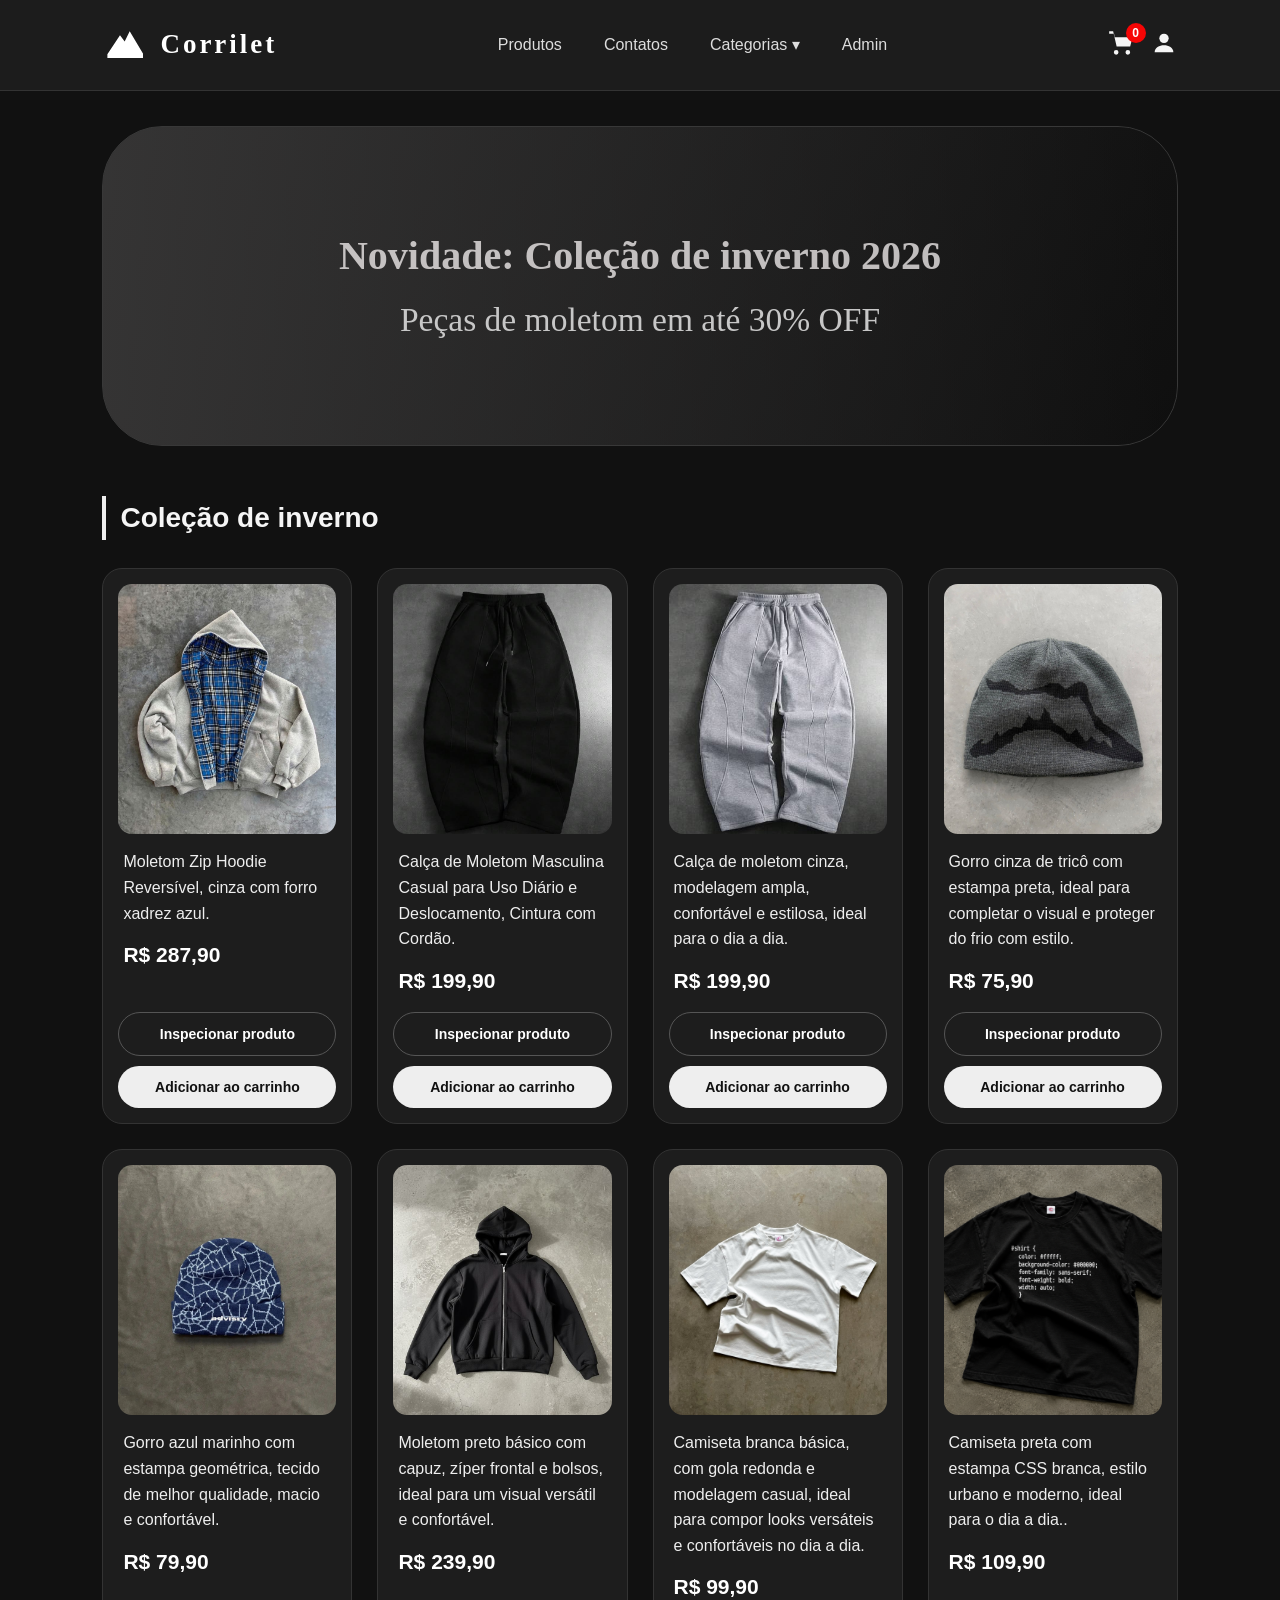
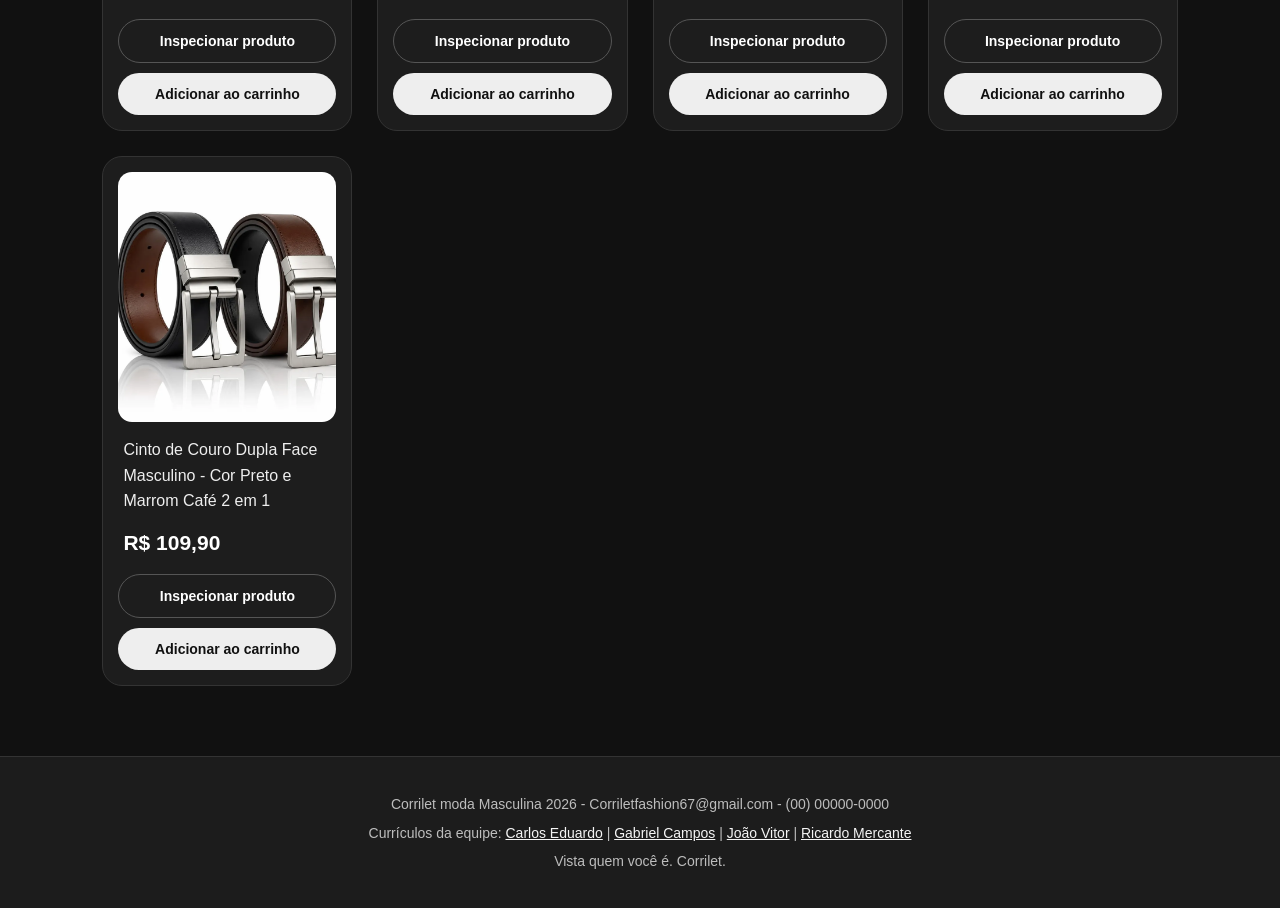
<file: index.html>
<!DOCTYPE html>
<html lang="pt-br">
<head>
    <meta charset="UTF-8">
    <meta name="viewport" content="width=device-width, initial-scale=1.0">
    <title>Corrilet</title>
    <link rel="stylesheet" href="elements.css">
    <!-- Só lembrando que vamos fazer um popup com um login e um carrinho fictício depois que o professor começar javaScript-->
</head>
<body>
    <!--cabeçalho-->
    <header>
        <a href="#" class="logo">
            <span class="logo-icon">
                <span class="montanha"></span>
            </span>
        <h1>Corrilet</h1>
        </a>
        <nav>
            <a href="#produtos">Produtos</a>
            <a href="#contatos">Contatos</a>
            <div class="menu-categorias">
                <button type="button" id="btn-categorias" class="btn-categorias" aria-expanded="false" aria-controls="lista-categorias">Categorias &#9662;</button>
                <ul id="lista-categorias" class="lista-categorias" hidden>
                    <li><button type="button" data-filtro="todos" class="ativo">Todos</button></li>
                    <li><button type="button" data-filtro="moletons">Moletons</button></li>
                    <li><button type="button" data-filtro="calcas">Calças</button></li>
                    <li><button type="button" data-filtro="toucas">Toucas</button></li>
                    <li><button type="button" data-filtro="camisetas">Camisetas</button></li>
                    <li><button type="button" data-filtro="acessorios">Acessórios</button></li>
                </ul>
            </div>
            <a href="admin.html">Admin</a>
        </nav>
        <div class="icones-topo">
            <button type="button" id="btn-abrir-carrinho" class="btn-login" aria-label="Abrir carrinho">
                <svg viewBox="0 0 24 24" width="28" height="28" fill="currentColor">
                    <path d="M7 18a2 2 0 1 0 0 4 2 2 0 0 0 0-4zm10 0a2 2 0 1 0 0 4 2 2 0 0 0 0-4zM5.2 4l.6 3H21l-2 8H7.4L4.4 2H1v2z"/>
                </svg>
                <span id="qtd-carrinho" class="qtd-carrinho">0</span>
            </button>
            <button class="btn-login" aria-label="Entrar" onclick="document.getElementById('modal-login').showModal()">
                <svg viewBox="0 0 24 24" width="28" height="28" fill="currentColor">
                    <circle cx="12" cy="8" r="4"/>
                    <path d="M4 20c0-4 4-6 8-6s8 2 8 6z"/>
                </svg>
            </button>
        </div>
    </header>
        <!--Login-->
    <dialog id="modal-login" class="modal-login">
        <button class="fechar-modal" onclick="this.parentElement.close()">
            &times;
        </button>
        <h2>Entrar</h2>
        <form class="form-login">
            <label for="email-login">E-mail</label>
            <input type="email" id="email-login" required>

            <label for="senha-login">Senha</label>
            <input type="password" id="senha-login" required>

            <button type="submit" class="btn-entrar">Entrar</button>
        </form>
        <p class="link-conta">Não tem conta? <a href="cadastro.html">Cadastre-se</a></p>
    </dialog>
    <!--Carrinho-->
    <dialog id="modal-carrinho" class="modal-login">
        <button class="fechar-modal" onclick="this.parentElement.close()">
            &times;
        </button>
        <h2>Carrinho</h2>
        <ul id="lista-carrinho" class="lista-carrinho"></ul>
        <p class="total-carrinho">Total: <strong id="total-carrinho">R$ 0,00</strong></p>
        <button type="button" id="btn-esvaziar" class="btn-entrar">Esvaziar carrinho</button>
    </dialog>
    <main>
    <!--banner/tags -->
    <section class="banner">
        <h2>Novidade: Coleção de inverno 2026</h2>
        <p>Peças de moletom em até 30% OFF</p>
    </section>
 
    <!--Principais produtos-->
    <section id="produtos">
        <h2>Coleção de inverno</h2>
        <div class="produtos">
            <!--Produto 1-->
            <article class="produto" data-categoria="moletons">
                <img src="imgs/moletomcinzaa.jpg" alt="moletom">
                <div class="descrição">
                    <h3>Moletom Zip Hoodie Reversível, cinza com forro xadrez azul.</h3>
                    <p class="preço">R$ 287,90</p>
                </div>
                <button onclick="this.parentElement.querySelector('dialog').showModal()">
                    Inspecionar produto
                </button>
                <button type="button" class="btn-carrinho">
                    Adicionar ao carrinho
                </button>
                <dialog class="modal-produto">
                    <button class="fechar-modal" onclick="this.parentElement.close()">
                        &times;
                    </button>
                    <img src="imgs/moletomcinzaa.jpg" alt="moletom">
                    <div class="info-modal">
                        <h2>Moletom cinza</h2>
                        <p>
                            Moletom Zip Hoodie Reversível, cinza com forro xadrez azul.
                        </p>
                        <p class="preco-modal">R$ 287,90</p>
                        <label for="tamanho-1">Escolha o tamanho:</label>
                        <select id="tamanho-1">
                            <option value="P">P</option>
                            <option value="M">M</option>
                            <option value="G">G</option>
                            <option value="GG">GG</option>
                        </select>
                    </div>
                </dialog>
            </article>
 
 
            <!--produto 2 -->
 
            <article class="produto" data-categoria="calcas">
                <img src="imgs/calcamoletomp.jpeg" alt="calcamoletompreta">
                <div class="descrição">
                    <h3>Calça de Moletom Masculina Casual para Uso Diário e Deslocamento, Cintura com Cordão.</h3>
                    <p class="preço">R$ 199,90</p>
                </div>
                <button onclick="this.parentElement.querySelector('dialog').showModal()">
                    Inspecionar produto
                </button>
                <button type="button" class="btn-carrinho">
                    Adicionar ao carrinho
                </button>
                <dialog class="modal-produto">
                    <button class="fechar-modal" onclick="this.parentElement.close()">
                        &times;
                    </button>
 
 
                    <img src="imgs/calcamoletomp.jpeg" alt="Calça preta">
 
 
                    <div class="info-modal">
                        <h2>Calça Moletom Preta </h2>
 
                        <p>
                            Calça de Moletom Masculina Casual para Uso Diário e Deslocamento, Cintura com Cordão.
                        </p>
 
                        <p class="preco-modal">R$ 199,90</p>
 
                        <label for="tamanho-2">Escolha o tamanho:</label>
 
                        <select id="tamanho-2">
                            <option value="P">P</option>
                            <option value="M">M</option>
                            <option value="G">G</option>
                            <option value="GG">GG</option>
                        </select>
                    </div>
                </dialog>
            </article>
 
            <!--produto 3 -->
 
            <article class="produto" data-categoria="calcas">
                <img src="imgs/calcamoletomc.jpeg" alt="calcamoletomcinza">
                <div class="descrição">
                    <h3>Calça de moletom cinza, modelagem ampla, confortável e estilosa, ideal para o dia a dia.</h3>
                    <p class="preço">R$ 199,90</p>
                </div>
                <button onclick="this.parentElement.querySelector('dialog').showModal()">
                    Inspecionar produto
                </button>
                <button type="button" class="btn-carrinho">
                    Adicionar ao carrinho
                </button>
                <dialog class="modal-produto">
                    <button class="fechar-modal" onclick="this.parentElement.close()">
                        &times;
                    </button>
 
 
                    <img src="imgs/calcamoletomc.jpeg" alt="Calça moletom cinza">
 
 
                    <div class="info-modal">
                        <h2>Calça moletom cinza</h2>
 
                        <p>
                            Calça de moletom cinza, modelagem ampla, confortável e estilosa, ideal para o dia a dia.
                        </p>
 
                        <p class="preco-modal">R$ 199,90</p>
 
                        <button type="button" class="btn-carrinho">
                            Adicionar carrinho
                        </button>
 
                        <label for="tamanho-3">Escolha o tamanho:</label>
 
                        <select id="tamanho-3">
                            <option value="P">P</option>
                            <option value="M">M</option>
                            <option value="G">G</option>
                            <option value="GG">GG</option>
                        </select>
                    </div>
                </dialog>
            </article>
 
            <!--produto 4 -->
            <article class="produto" data-categoria="toucas">
                <img src="imgs/gorro.jpeg" alt="gorrocinza">
                <div class="descrição">
                    <h3>Gorro cinza de tricô com estampa preta, ideal para completar o visual e proteger do frio com estilo.</h3>
                    <p class="preço">R$ 75,90</p>
                </div>
                <button onclick="this.parentElement.querySelector('dialog').showModal()">
                    Inspecionar produto
                </button>
                <button type="button" class="btn-carrinho">
                    Adicionar ao carrinho
                </button>
                <dialog class="modal-produto">
                    <button class="fechar-modal" onclick="this.parentElement.close()">
                        &times;
                    </button>
 
 
                    <img src="imgs/gorro.jpeg" alt="gorro">
 
 
                    <div class="info-modal">
                        <h2>Gorro Cinza</h2>
 
                        <p>
                            Gorro cinza de tricô com estampa preta, ideal para completar o visual e proteger do frio com estilo.
                        </p>
 
                        <p class="preco-modal">R$ 75,90</p>
                        <button type="button" class="btn-carrinho">
                            Adicionar ao carrinho
                        </button>
 
                    </div>
                </dialog>
            </article>
 
            <!--produto 5 -->
            <article class="produto" data-categoria="toucas">
                <img src="imgs/gorroazul.jpeg" alt="gorroazul">
                <div class="descrição">
                    <h3>Gorro azul marinho com estampa geométrica, tecido de melhor qualidade, macio e confortável.</h3>
                    <p class="preço">R$ 79,90</p>
                </div>
                <button onclick="this.parentElement.querySelector('dialog').showModal()">
                    Inspecionar produto
                </button>
                <button type="button" class="btn-carrinho">
                    Adicionar ao carrinho
                </button>
                <dialog class="modal-produto">
                    <button class="fechar-modal" onclick="this.parentElement.close()">
                        &times;
                    </button>
 
 
                    <img src="imgs/gorroazul.jpeg" alt="gorroazul">
 
 
                    <div class="info-modal">
                        <h2>Gorro azul</h2>
 
                        <p>
                            Gorro azul marinho com estampa geométrica, tecido de melhor qualidade, macio e confortável.
                        </p>
 
                        <p class="preco-modal">R$ 79,90</p>
                        <button type="button" class="btn-carrinho">
                            Adicionar ao carrinho
                        </button>
                    </div>
                </dialog>
            </article>
               <!--produto 6-->
            <article class="produto" data-categoria="moletons">
                <img src="imgs/moletompreto.jpeg" alt="moletompreto">
                <div class="descrição">
                    <h3>Moletom preto básico com capuz, zíper frontal e bolsos, ideal para um visual versátil e confortável.</h3>
                    <p class="preço">R$ 239,90</p>
                </div>
                <button onclick="this.parentElement.querySelector('dialog').showModal()">
                    Inspecionar produto
                </button>
                <button type="button" class="btn-carrinho">
                    Adicionar ao carrinho
                </button>
                <dialog class="modal-produto">
                    <button class="fechar-modal" onclick="this.parentElement.close()">
                        &times;
                    </button>
 
 
                    <img src="imgs/moletompreto.jpeg" alt="Moletom preto">
 
 
                    <div class="info-modal">
                        <h2>Moletom preto básico</h2>
 
                        <p>
                            Moletom preto básico com capuz, zíper frontal e bolsos, ideal para um visual versátil e confortável.
                        </p>
 
                        <p class="preco-modal">R$ 239,90</p>
                        <button type="button" class="btn-carrinho">
                            Adicionar ao carrinho
                        </button>
 
 
                        <label for="tamanho-4">Escolha o tamanho:</label>
 
                        <select id="tamanho-4">
                            <option value="P">P</option>
                            <option value="M">M</option>
                            <option value="G">G</option>
                            <option value="GG">GG</option>
                        </select>
                    </div>
                </dialog>
            </article>
 
            <!--produto 7 -->
 
            <article class="produto" data-categoria="camisetas">
                <img src="imgs/camiseta.jpeg" alt="camisetabranca">
                <div class="descrição">
                    <h3>Camiseta branca básica, com gola redonda e modelagem casual, ideal para compor looks versáteis
                        e confortáveis no dia a dia.</h3>
                    <p class="preço">R$ 99,90</p>
                </div>
                <button onclick="this.parentElement.querySelector('dialog').showModal()">
                    Inspecionar produto
                </button>
                <button type="button" class="btn-carrinho">
                    Adicionar ao carrinho
                </button>
                <dialog class="modal-produto">
                    <button class="fechar-modal" onclick="this.parentElement.close()">
                        &times;
                    </button>
 
 
                    <img src="imgs/camiseta.jpeg" alt="Camiseta preta">
 
 
                    <div class="info-modal">
                        <h2>Camiseta básica</h2>
 
                        <p>
                            Camiseta básica com gola redonda e
                            modelagem casual, ideal para o dia a dia.
                        </p>
 
                        <p class="preco-modal">R$ 99,90</p>
                        <button type="button" class="btn-carrinho">
                            Adicionar ao carrinho
                        </button>
 
 
                        <label for="tamanho-5">Escolha o tamanho:</label>
 
                        <select id="tamanho-5">
                            <option value="P">P</option>
                            <option value="M">M</option>
                            <option value="G">G</option>
                            <option value="GG">GG</option>
                        </select>
                    </div>
                </dialog>
            </article>
 
            <!--produto 8 -->
 
            <article class="produto" data-categoria="camisetas">
                <img src="imgs/camisetapretahtml.jpeg" alt="camisetapreta">
                <div class="descrição">
                    <h3>Camiseta preta com estampa CSS branca, estilo urbano e moderno, ideal para o dia a dia..</h3>
                    <p class="preço">R$ 109,90</p>
                </div>
                <button onclick="this.parentElement.querySelector('dialog').showModal()">
                    Inspecionar produto
                </button>
                <button type="button" class="btn-carrinho">
                    Adicionar ao carrinho
                </button>
                <dialog class="modal-produto">
                    <button class="fechar-modal" onclick="this.parentElement.close()">
                        &times;
                    </button>
 
 
                    <img src="imgs/camisetapretahtml.jpeg" alt="Camiseta preta">
 
 
                    <div class="info-modal">
                        <h2>Camiseta estampa CSS preta</h2>
 
                        <p>
                            Camiseta preta com estampa CSS branca, estilo urbano e moderno, ideal para o dia a dia.
                        </p>
 
                        <p class="preco-modal">R$ 109,90</p>
                        <button type="button" class="btn-carrinho">
                            Adicionar ao carrinho
                        </button>
 
 
                        <label for="tamanho-6">Escolha o tamanho:</label>
 
                        <select id="tamanho-6">
                            <option value="P">P</option>
                            <option value="M">M</option>
                            <option value="G">G</option>
                            <option value="GG">GG</option>
                        </select>
                    </div>
                </dialog>
            </article>
 
            <!--produto 9 -->
 
            <article class="produto" data-categoria="acessorios">
                <img src="imgs/cintos.jpeg" alt="cintosbasicos">
                <div class="descrição">
                    <h3>Cinto de Couro Dupla Face Masculino - Cor Preto e Marrom Café 2 em 1 </h3>
                    <p class="preço">R$ 109,90</p>
                </div>
                <button onclick="this.parentElement.querySelector('dialog').showModal()">
                    Inspecionar produto
                </button>
                <button type="button" class="btn-carrinho">
                    Adicionar ao carrinho
                </button>
                <dialog class="modal-produto">
                    <button class="fechar-modal" onclick="this.parentElement.close()">
                        &times;
                    </button>
 
 
                    <img src="imgs/cintos.jpeg" alt="cintosbasicos">
 
 
                    <div class="info-modal">
                        <h2>Cintos básicos - 2 cores</h2>
 
                        <p>
                            Cinto de Couro Dupla Face Masculino - Cor Preto e Marrom Café 2 em 1
                        </p>
 
                        <p class="preco-modal">R$ 79,90</p>
                        <button type="button" class="btn-carrinho">
                            Adicionar ao carrinho
                        </button>
 
 
                        <label for="cor">Escolha o tamanho:</label>
 
                        <select id="cor">
                            <option value="preto">Preto</option>
                            <option value="Marrom">Marrom</option>
                        </select>
                    </div>
                </dialog>
            </article>
 
        </div>
    </section>
    </main>
 
    <!-- Rodapé -->
    <footer id="contatos">
        <p>Corrilet moda Masculina 2026 - Corriletfashion67@gmail.com - (00) 00000-0000</p>
        <p>Currículos da equipe:
            <a href="https://carloseduardocasoufilh-ctrl.github.io/meu-curriculo/" target="_blank">Carlos Eduardo</a> |
            <a href="https://gabriel-campos19.github.io/Site.Gabriel/" target="_blank">Gabriel Campos</a> |
            <a href="https://joaovitorgoulart8.github.io/curriculo_vitae_basico/" target="_blank">João Vitor</a> |
            <a href="https://mercanteasr.github.io/curriculoo/" target="_blank">Ricardo Mercante</a>
        </p>
        <p>Vista quem você é. Corrilet.</p>
    </footer>
 
    <script src="global.js"></script>
</body>
</html>
</file>
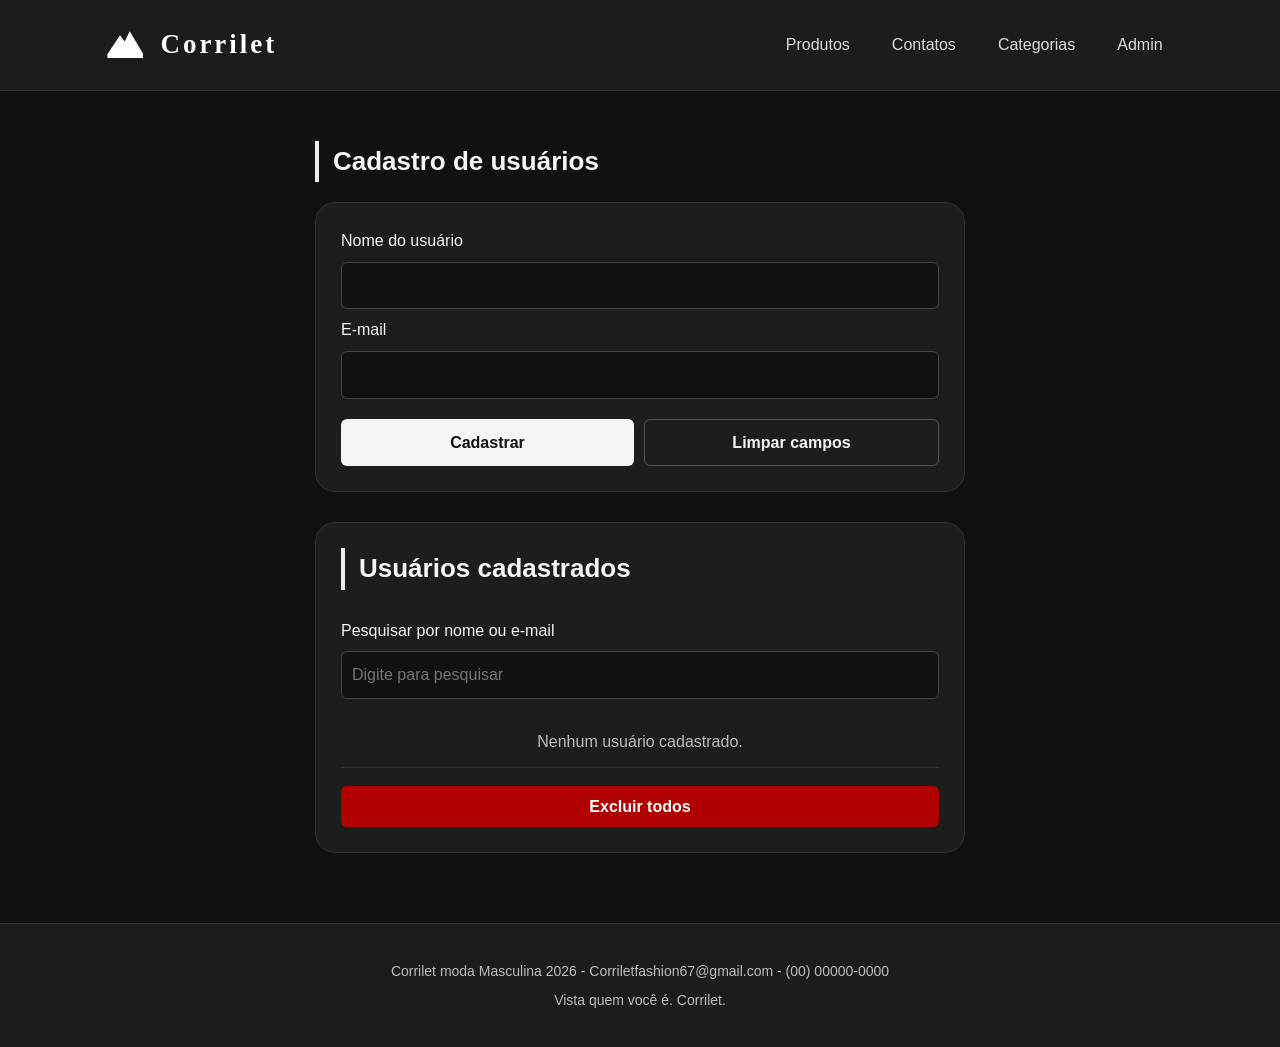
<file: admin.html>
<!DOCTYPE html>
<html lang="pt-br">
<head>
    <meta charset="UTF-8">
    <meta name="viewport" content="width=device-width, initial-scale=1.0">
    <title>Admin - Corrilet</title>
    <link rel="stylesheet" href="elements.css">
</head>
<body>
    <!--cabeçalho-->
    <header>
        <a href="index.html" class="logo">
            <span class="logo-icon">
                <span class="montanha"></span>
            </span>
            <h1>Corrilet</h1>
        </a>
        <nav>
            <a href="index.html#produtos">Produtos</a>
            <a href="index.html#contatos">Contatos</a>
            <a href="index.html#produtos">Categorias</a>
            <a href="admin.html">Admin</a>
        </nav>
    </header>

    <main class="admin">
        <h2>Cadastro de usuários</h2>

        <!--formulário-->
        <form id="form-admin" class="form-admin">
            <label for="nome-admin">Nome do usuário</label>
            <input type="text" id="nome-admin" required>

            <label for="email-admin">E-mail</label>
            <input type="email" id="email-admin" required>

            <div class="botoes-admin">
                <button type="submit" class="btn-entrar">Cadastrar</button>
                <button type="button" id="btn-limpar" class="btn-limpar">Limpar campos</button>
            </div>
        </form>

        <!--lista de usuários-->
        <section class="usuarios">
            <h2>Usuários cadastrados</h2>

            <label for="pesquisa">Pesquisar por nome ou e-mail</label>
            <input type="search" id="pesquisa" placeholder="Digite para pesquisar">

            <ul id="lista-usuarios" class="lista-usuarios"></ul>

            <button type="button" id="btn-excluir-todos" class="btn-excluir">Excluir todos</button>
        </section>
    </main>

    <!-- Rodapé -->
    <footer id="contatos">
        <p>Corrilet moda Masculina 2026 - Corriletfashion67@gmail.com - (00) 00000-0000</p>
        <p>Vista quem você é. Corrilet.</p>
    </footer>

    <script src="global.js"></script>
</body>
</html>
</file>
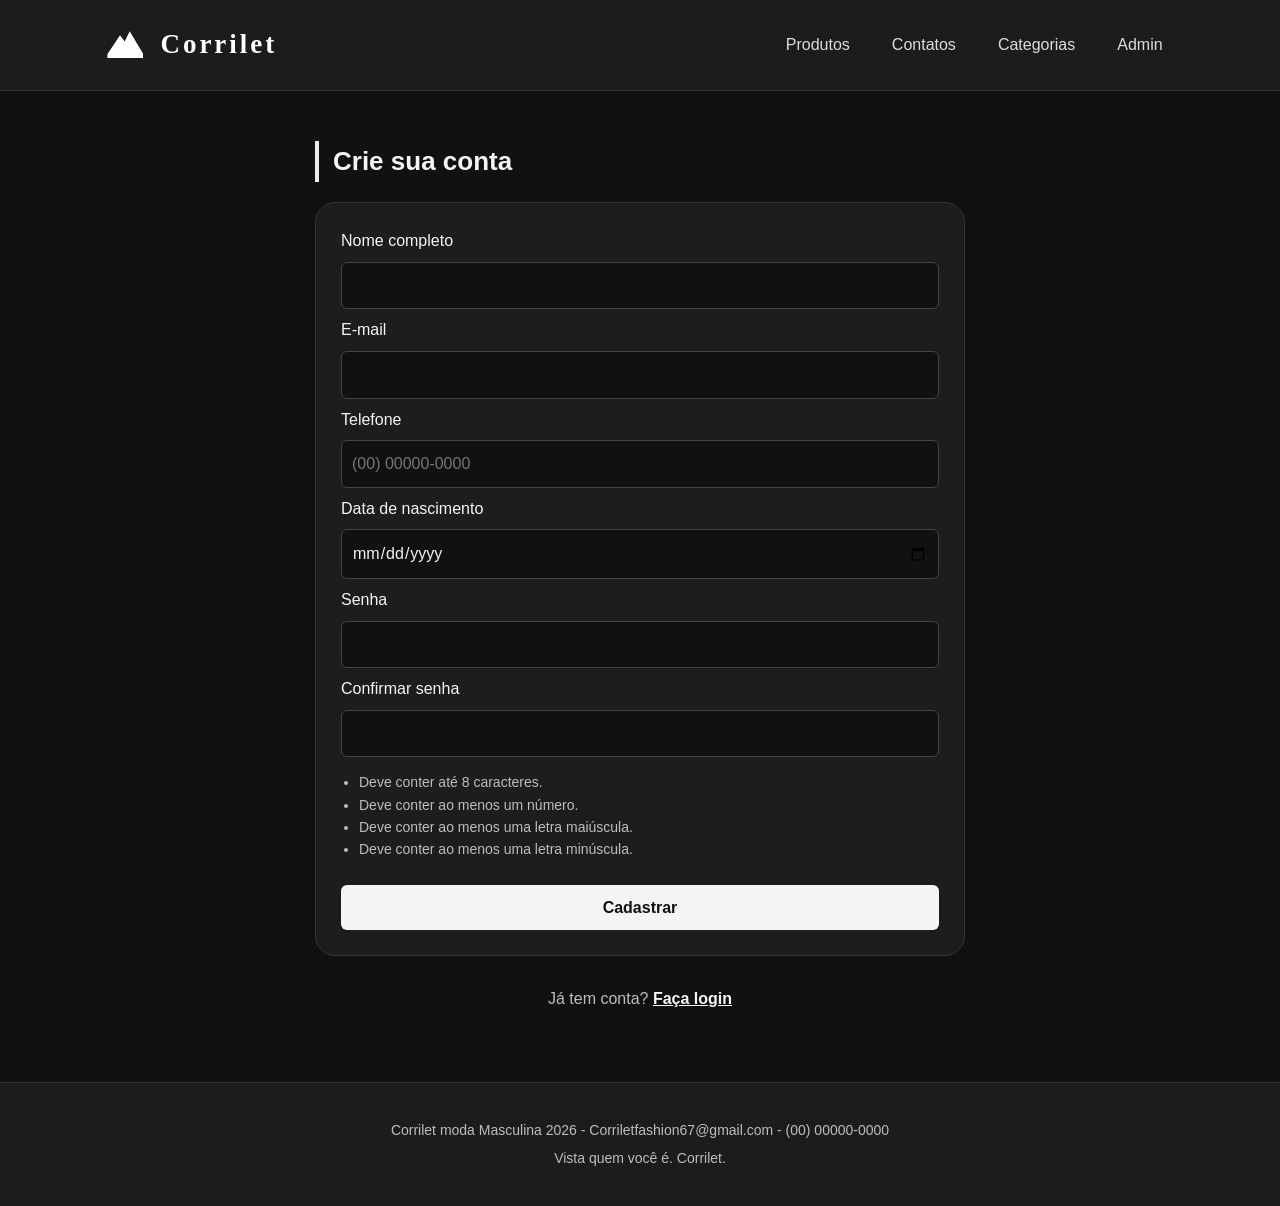
<file: cadastro.html>
<!DOCTYPE html>
<html lang="pt-br">
<head>
    <meta charset="UTF-8">
    <meta name="viewport" content="width=device-width, initial-scale=1.0">
    <title>Cadastro - Corrilet</title>
    <link rel="stylesheet" href="elements.css">
</head>
<body>
    <!--cabeçalho-->
    <header>
        <a href="index.html" class="logo">
            <span class="logo-icon">
                <span class="montanha"></span>
            </span>
            <h1>Corrilet</h1>
        </a>
        <nav>
            <a href="index.html#produtos">Produtos</a>
            <a href="index.html#contatos">Contatos</a>
            <a href="index.html#produtos">Categorias</a>
            <a href="admin.html">Admin</a>
        </nav>
    </header>

    <main class="admin">
        <h2>Crie sua conta</h2>

        <!--formulário de cadastro-->
        <form id="form-cadastro" class="form-admin">
            <label for="nome-cadastro">Nome completo</label>
            <input type="text" id="nome-cadastro" required>

            <label for="email-cadastro">E-mail</label>
            <input type="email" id="email-cadastro" required>

            <label for="telefone-cadastro">Telefone</label>
            <input type="tel" id="telefone-cadastro" placeholder="(00) 00000-0000" required>

            <label for="nascimento-cadastro">Data de nascimento</label>
            <input type="date" id="nascimento-cadastro" required>

            <label for="senha-cadastro">Senha</label>
            <input type="password" id="senha-cadastro" required>

            <label for="confirmar-cadastro">Confirmar senha</label>
            <input type="password" id="confirmar-cadastro" required>

            <ul class="regras-senha">
                <li>Deve conter até 8 caracteres.</li>
                <li>Deve conter ao menos um número.</li>
                <li>Deve conter ao menos uma letra maiúscula.</li>
                <li>Deve conter ao menos uma letra minúscula.</li>
            </ul>

            <button type="submit" class="btn-entrar">Cadastrar</button>
        </form>

        <p class="link-conta">Já tem conta? <a href="login.html">Faça login</a></p>
    </main>

    <!-- Rodapé -->
    <footer id="contatos">
        <p>Corrilet moda Masculina 2026 - Corriletfashion67@gmail.com - (00) 00000-0000</p>
        <p>Vista quem você é. Corrilet.</p>
    </footer>

    <script src="global.js"></script>
</body>
</html>
</file>
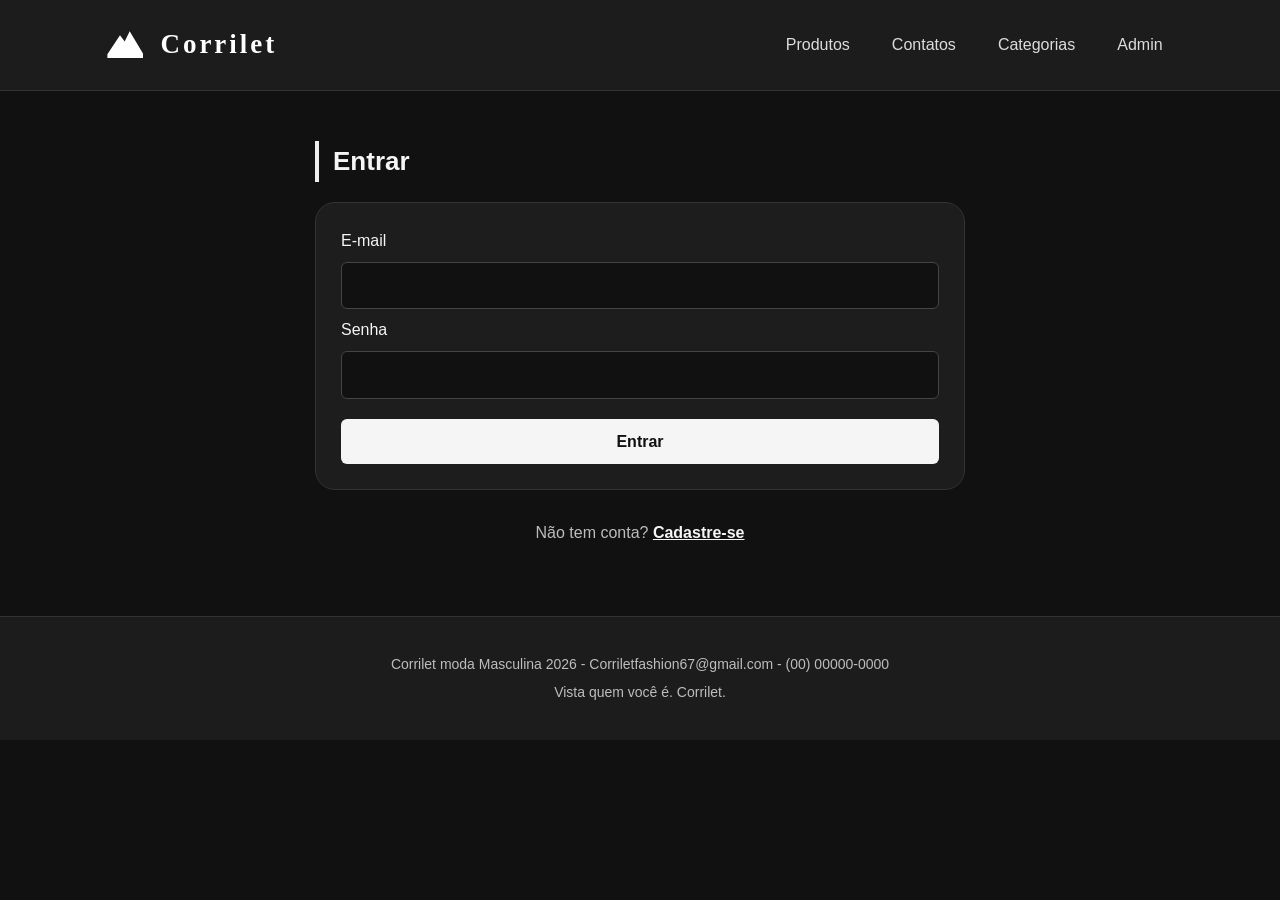
<file: login.html>
<!DOCTYPE html>
<html lang="pt-br">
<head>
    <meta charset="UTF-8">
    <meta name="viewport" content="width=device-width, initial-scale=1.0">
    <title>Login - Corrilet</title>
    <link rel="stylesheet" href="elements.css">
</head>
<body>
    <!--cabeçalho-->
    <header>
        <a href="index.html" class="logo">
            <span class="logo-icon">
                <span class="montanha"></span>
            </span>
            <h1>Corrilet</h1>
        </a>
        <nav>
            <a href="index.html#produtos">Produtos</a>
            <a href="index.html#contatos">Contatos</a>
            <a href="index.html#produtos">Categorias</a>
            <a href="admin.html">Admin</a>
        </nav>
    </header>

    <main class="admin">
        <h2>Entrar</h2>

        <!--formulário de login-->
        <form class="form-admin form-login">
            <label for="email-pagina-login">E-mail</label>
            <input type="email" id="email-pagina-login" required>

            <label for="senha-pagina-login">Senha</label>
            <input type="password" id="senha-pagina-login" required>

            <button type="submit" class="btn-entrar">Entrar</button>
        </form>

        <p class="link-conta">Não tem conta? <a href="cadastro.html">Cadastre-se</a></p>
    </main>

    <!-- Rodapé -->
    <footer id="contatos">
        <p>Corrilet moda Masculina 2026 - Corriletfashion67@gmail.com - (00) 00000-0000</p>
        <p>Vista quem você é. Corrilet.</p>
    </footer>

    <script src="global.js"></script>
</body>
</html>
</file>
<file: elements.css>
/* Configurações gerais */
* {
    margin: 0;
    padding: 0;
    box-sizing: border-box;
}

html {
    scroll-behavior: smooth;
}

body {
    font-family: Arial, sans-serif;
    background-color: #111111;
    color: #f5f5f5;
    line-height: 1.6;
}

/* Cabeçalho */
header {
    background-color: #171717;
    padding: 20px 8%;
    display: flex;
    justify-content: space-between;
    align-items: center;
    flex-wrap: wrap;
    gap: 20px;
    border-bottom: 1px solid #333;
}

/* Logo e nome */
.logo {
    display: flex;
    align-items: center;
    gap: 12px;
    text-decoration: none;
    color: #ffffff;
}

.logo h1 {
    font-size: 27px;
    font-weight: 800;
    letter-spacing: 3px;
}

/* Ícone da montanha */
.logo-icon {
    width: 46px;
    height: 40px;
    display: flex;
    align-items: center;
    justify-content: center;
}

.montanha {
    width: 36px;
    height: 27px;
    position: relative;
    display: block;
    background: #ffffff;
    clip-path: polygon(
        0% 85%,
        35% 15%,
        48% 38%,
        62% 0%,
        100% 85%,
        100% 100%,
        0% 100%
    );
}

/* Navegação */
header nav {
    display: flex;
    align-items: center;
    gap: 12px;
    flex-wrap: wrap;
}

header nav a {
    color: #dddddd;
    text-decoration: none;
    padding: 10px 15px;
    border-radius: 20px;
    transition: 0.3s;
}

header nav a:hover {
    background-color: #ffffff;
    color: #111111;
}

/* Cabeçalho no celular */
@media (max-width: 600px) {
    header {
        flex-direction: column;
        padding: 20px 12px;
    }

    .logo h1 {
        font-size: 24px;
    }

    header nav {
        justify-content: center;
        gap: 4px;
    }

    header nav a {
        padding: 8px 10px;
        font-size: 14px;
    }
}
header {
    background-color: #1c1c1c;
    padding: 22px 8%;
    display: flex;
    justify-content: space-between;
    align-items: center;
    flex-wrap: wrap;
    gap: 20px;
    border-bottom: 1px solid #333;
}

header h1 {
    font-size: 50px;
    color: #ffffff;
    letter-spacing: 2px;
    font-family: "Times New Roman", Times, serif;
}

nav {
    display: flex;
    gap: 12px;
    flex-wrap: wrap;
}

nav a {
    color: #dddddd;
    text-decoration: none;
    padding: 10px 16px;
    border-radius: 20px;
    transition: 0.3s;
}

nav a:hover {
    background-color: #eeeeee;
    color: #111111;
}
/* Banner com imagens passando */
.banner {
    position: relative;
    overflow: hidden;
    min-height: 320px;
    width: 84%;
    margin: 35px auto;
    padding: 70px 25px;
    border-radius: 24px;
    display: flex;
    flex-direction: column;
    justify-content: center;
    align-items: center;
    text-align: center;
    isolation: isolate;
    background: #1a1a1a;
}

/* Imagens do banner */
.banner::before {
    content: "";
    position: absolute;
    inset: 0;
    z-index: -2;
    background-size: cover;
    background-position: center;
    animation: passarImagens 15s infinite;
}

/* Camada escura para destacar o texto */
.banner::after {
    content: "";
    position: absolute;
    inset: 0;
    z-index: -1;
    background: linear-gradient(
        90deg,
        rgba(56, 55, 55, 0.808),
        rgba(0, 0, 0, 0.35)
    );
}

.banner h2 {
    color: #faf6f6be;
    font-size: 36px;
    margin-bottom: 12px;
}

.banner p {
    color: #eeeeee;
    font-size: 18px;
}

/* Troca automática das imagens */
@keyframes passarImagens {
    0%, 30% {
        background-image: url("imgs/banner4.jpeg");
    }

    33%, 63% {
        background-image: url("imgs/banner2.jpeg");
    }

    66%, 70% {
        background-image: url("imgs/banner.jpeg");
    }

    100% {
        background-image: url("imgs/banner3.jpeg");
    }
}

/* Ajuste para celular */
@media (max-width: 600px) {
    .banner {
        width: 92%;
        min-height: 250px;
        padding: 40px 18px;
    }

    .banner h2 {
        font-size: 25px;
    }

    .banner p {
        font-size: 15px;
    }
}
/* Banner */
.banner {
    margin: 35px auto;
    width: 84%;
    padding: 65px 25px;
    text-align: center;
    border-radius: 60px;
    background: linear-gradient(135deg, #292929, #171717);
    border: 1px solid #383838;
}

.banner h2 {
    font-size: 40px;
    margin-bottom: 5px;
    font-family: "Times New Roman", Times, serif;
}

.banner p {
    color: #c7c7c7;
    font-size: 33.5px;
    font-family: "Times New Roman", Times, serif;
}

/* Seção de produtos */
#produtos {
    width: 84%;
    margin: 50px auto;
}

#produtos > h2 {
    font-size: 28px;
    margin-bottom: 28px;
    border-left: 4px solid #eeeeee;
    padding-left: 14px;
}

/* Organização dos cards */
.produtos {
    display: grid;
    grid-template-columns: repeat(auto-fit, minmax(230px, 1fr));
    gap: 25px;
}

/* Card individual */
.produto {
    background-color: #1d1d1d;
    border: 1px solid #333333;
    border-radius: 20px;
    padding: 15px;
    display: flex;
    flex-direction: column;
    overflow: hidden;
    transition: transform 0.3s, border-color 0.3s;
}

.produto:hover {
    transform: translateY(-5px);
    border-color: #777777;
}

.produto img {
    width: 100%;
    height: 250px;
    object-fit: cover;
    border-radius: 14px;
    background-color: #292929;
}

/* Descrição */
.descrição {
    padding: 15px 5px;
    flex-grow: 1;
}

.descrição h3 {
    font-size: 16px;
    font-weight: 500;
    color: #eeeeee;
    margin-bottom: 12px;
}

.preço {
    color: #ffffff;
    font-size: 21px;
    font-weight: bold;
}

/* Botão do carrinho */
.produto button {
    width: 100%;
    padding: 13px;
    border: none;
    border-radius: 25px;
    background-color: #eeeeee;
    color: #111111;
    font-size: 14px;
    font-weight: bold;
    cursor: pointer;
    transition: 0.3s;
}

.produto button:hover {
    background-color: #bdbdbd;
    transform: scale(1.02);
}

/* Rodapé */
footer {
    margin-top: 70px;
    padding: 30px 20px;
    text-align: center;
    background-color: #1c1c1c;
    border-top: 1px solid #333333;
    color: #bdbdbd;
}

footer p {
    margin: 6px 0;
    font-size: 14px;
}

footer a {
    color: #f5f5f5;
}

/* Adaptação para celulares */
@media (max-width: 600px) {
    header {
        flex-direction: column;
        text-align: center;
        padding: 20px;
    }

    nav {
        justify-content: center;
    }

    .banner {
        width: 92%;
        padding: 45px 18px;
    }

    .banner h2 {
        font-size: 25px;
    }

    #produtos {
        width: 92%;
    }

    .produtos {
        grid-template-columns: repeat(2, minmax(0, 1fr));
        gap: 12px;
    }

    .produto {
        padding: 10px;
        border-radius: 15px;
    }

    .produto img {
        height: 170px;
    }

    .descrição h3 {
        font-size: 14px;
    }

    .preço {
        font-size: 18px;
    }

    .produto button {
        padding: 11px 5px;
        font-size: 12px;
    }
}

@media (max-width: 360px) {
    .produtos {
        grid-template-columns: 1fr;
    }

    .produto img {
        height: 240px;
    }
}
/*inspeção dos produtos*/
/* Botão inspecionar */
.produto button:first-of-type {
    margin-bottom: 10px;
    background: transparent;
    color: #fff;
    border: 1px solid #555;
}

.produto button:first-of-type:hover {
    background: #333;
}

/* Janela de inspeção */
.modal-produto {
    width: min(650px, 90%);
    max-height: 85vh;
    margin: auto;
    padding: 25px;
    border: 1px solid #444;
    border-radius: 20px;
    background: #1c1c1c;
    color: #fff;
}

.modal-produto[open] {
    display: flex;
    align-items: center;
    gap: 22px;
}

.modal-produto::backdrop {
    background: rgba(0, 0, 0, 0.8);
}

.modal-produto img {
    width: 45%;
    max-height: 350px;
    object-fit: cover;
    border-radius: 14px;
}

.info-modal {
    flex: 1;
}

.info-modal h2 {
    margin-bottom: 12px;
}

.info-modal p {
    margin-bottom: 15px;
    color: #ccc;
}

.info-modal .preco-modal {
    font-size: 24px;
    font-weight: bold;
    color: #fff;
}

.info-modal select {
    display: block;
    width: 100%;
    padding: 10px;
    margin-top: 8px;
    border-radius: 10px;
    background: #292929;
    color: white;
    border: 1px solid #555;
}

.fechar-modal {
    position: absolute;
    top: 1px;
    left: 300px;
    background: transparent !important;
    border: none !important;
    color: rgb(247, 5, 5) !important;
    font-size: 28px !important;
    cursor: pointer;
}

@media (max-width: 600px) {
    .modal-produto[open] {
        flex-direction: column;
        overflow-y: auto;
    }

    .modal-produto img {
        width: 100%;
        max-height: 250px;
    }
}
/* Login */
.btn-login {
    background: none;
    border: none;
    color: #f5f5f5;
    cursor: pointer;
}

.modal-login {
    margin: auto;
    width: 90%;
    max-width: 360px;
    padding: 30px;
    background-color: #171717;
    color: #f5f5f5;
    border: 1px solid #333;
    border-radius: 10px;
}

.modal-login::backdrop {
    background-color: rgba(0, 0, 0, 0.7);
}

.modal-login h2 {
    text-align: center;
    margin-bottom: 20px;
}

.modal-login form {
    display: flex;
    flex-direction: column;
    gap: 8px;
}

.modal-login input {
    padding: 10px;
    font: inherit;
    background-color: #111111;
    color: #f5f5f5;
    border: 1px solid #333;
    border-radius: 6px;
}

.modal-login input:focus {
    outline: none;
    border-color: #f5f5f5;
}

.btn-entrar {
    margin-top: 12px;
    padding: 10px;
    font: inherit;
    font-weight: bold;
    background-color: #f5f5f5;
    color: #111111;
    border: none;
    border-radius: 6px;
    cursor: pointer;
}

.btn-entrar:hover {
    background-color: #cccccc;
}

.modal-login .fechar-modal {
    position: absolute;
    top: 10px;
    right: 15px;
    left: auto;
    background: none;
    border: none;
    color: #f5f5f5;
    font-size: 24px;
    cursor: pointer;
}
/* Admin */
.admin {
    width: 90%;
    max-width: 650px;
    margin: 50px auto;
}

.admin h2 {
    font-size: 26px;
    margin-bottom: 20px;
    border-left: 4px solid #eeeeee;
    padding-left: 14px;
}

.form-admin,
.usuarios {
    display: flex;
    flex-direction: column;
    gap: 8px;
    padding: 25px;
    margin-bottom: 30px;
    background-color: #1d1d1d;
    border: 1px solid #333333;
    border-radius: 20px;
}

.form-admin input,
.usuarios input {
    padding: 10px;
    font: inherit;
    background-color: #111111;
    color: #f5f5f5;
    border: 1px solid #444444;
    border-radius: 6px;
}

.form-admin input:focus,
.usuarios input:focus {
    outline: none;
    border-color: #f5f5f5;
}

.botoes-admin {
    display: flex;
    gap: 10px;
}

.botoes-admin button {
    flex: 1;
    margin-top: 12px;
}

.btn-limpar {
    padding: 10px;
    font: inherit;
    font-weight: bold;
    background: transparent;
    color: #f5f5f5;
    border: 1px solid #555555;
    border-radius: 6px;
    cursor: pointer;
}

.btn-limpar:hover {
    background-color: #333333;
}

.lista-usuarios {
    list-style: none;
    margin: 10px 0;
}

.lista-usuarios li {
    display: flex;
    justify-content: space-between;
    align-items: center;
    gap: 15px;
    padding: 12px 0;
    border-bottom: 1px solid #333333;
}

.lista-usuarios .vazio {
    justify-content: center;
    color: #bdbdbd;
}

.btn-excluir {
    padding: 8px 14px;
    font: inherit;
    font-weight: bold;
    background-color: #b00000;
    color: #ffffff;
    border: none;
    border-radius: 6px;
    cursor: pointer;
}

.btn-excluir:hover {
    background-color: #f70505;
}

@media (max-width: 600px) {
    .lista-usuarios li {
        flex-direction: column;
        align-items: flex-start;
    }
}

/* Carrinho */
.icones-topo {
    display: flex;
    align-items: center;
    gap: 14px;
}

#btn-abrir-carrinho {
    position: relative;
}

.qtd-carrinho {
    position: absolute;
    top: -6px;
    right: -10px;
    min-width: 20px;
    padding: 0 5px;
    border-radius: 10px;
    background-color: #f70505;
    color: #ffffff;
    font-size: 12px;
    font-weight: bold;
    line-height: 20px;
    text-align: center;
}

.lista-carrinho {
    list-style: none;
    max-height: 300px;
    overflow-y: auto;
}

.lista-carrinho li {
    display: flex;
    justify-content: space-between;
    align-items: center;
    gap: 10px;
    padding: 10px 0;
    border-bottom: 1px solid #333333;
}

.lista-carrinho .vazio {
    justify-content: center;
    color: #bdbdbd;
}

.total-carrinho {
    margin: 15px 0 5px;
    font-size: 18px;
    text-align: right;
}

#btn-esvaziar {
    width: 100%;
}

/* Filtro por categorias */
[hidden] {
    display: none !important;
}

.menu-categorias {
    position: relative;
}

.btn-categorias {
    font: inherit;
    color: #dddddd;
    background: none;
    border: none;
    padding: 10px 15px;
    border-radius: 20px;
    cursor: pointer;
    transition: 0.3s;
}

.btn-categorias:hover,
.btn-categorias[aria-expanded="true"] {
    background-color: #ffffff;
    color: #111111;
}

.lista-categorias {
    position: absolute;
    top: 100%;
    left: 50%;
    transform: translateX(-50%);
    z-index: 10;
    min-width: 180px;
    margin-top: 8px;
    padding: 8px;
    list-style: none;
    background-color: #1c1c1c;
    border: 1px solid #333333;
    border-radius: 14px;
}

.lista-categorias button {
    display: block;
    width: 100%;
    padding: 10px 14px;
    font: inherit;
    text-align: left;
    color: #dddddd;
    background: none;
    border: none;
    border-radius: 10px;
    cursor: pointer;
    transition: 0.3s;
}

.lista-categorias button:hover {
    background-color: #ffffff;
    color: #111111;
}

.lista-categorias button.ativo {
    font-weight: bold;
    background-color: #333333;
    color: #ffffff;
}

.lista-categorias button.ativo:hover {
    background-color: #ffffff;
    color: #111111;
}

@media (max-width: 600px) {
    .btn-categorias {
        padding: 8px 10px;
        font-size: 14px;
    }
}

/* Cadastro e login */
.regras-senha {
    margin: 6px 0 4px 18px;
    font-size: 14px;
    color: #bdbdbd;
}

.link-conta {
    margin-top: 12px;
    text-align: center;
    color: #bdbdbd;
}

.link-conta a {
    color: #f5f5f5;
    font-weight: bold;
}
</file>
